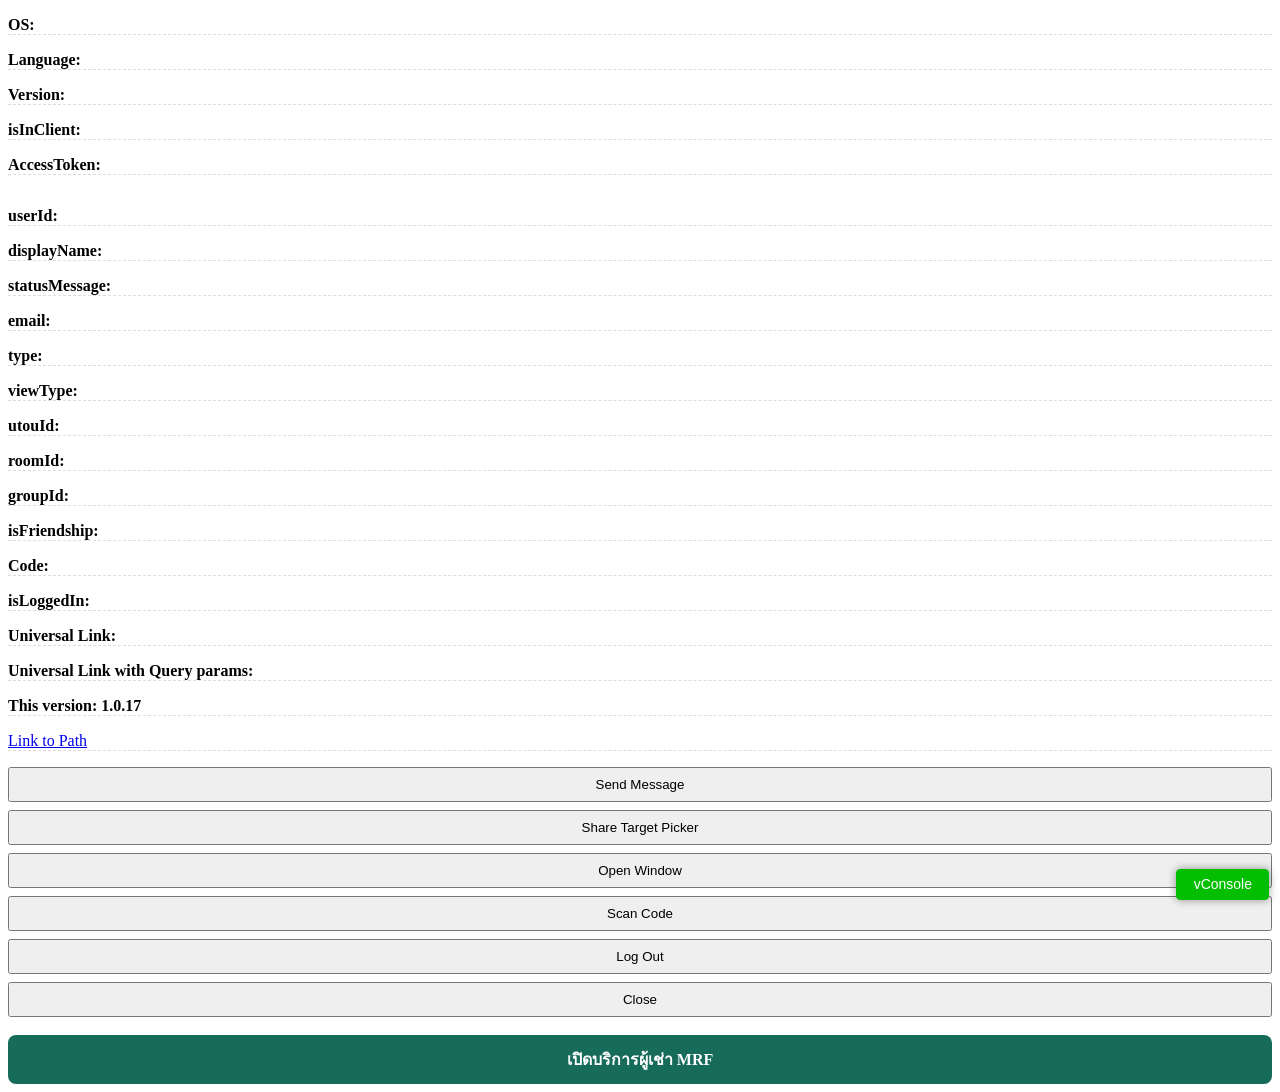
<file: index.html>
<!DOCTYPE html>
<html>
<head>
  <meta charset="UTF-8">
  <meta name="viewport" content="width=device-width,initial-scale=1,maximum-scale=1,user-scalable=0,viewport-fit=cover">
  <title>My LIFF app</title>
  <link rel="stylesheet" href="css/style.css" media="all">
  <script>
    document.write('<link rel="stylesheet" href="css/style.css?cache=' + new Date().getTime() +'">')
  </script>
</head>
<body>
  <p id="os"><b>OS:</b> </p>
  <p id="language"><b>Language:</b> </p>
  <p id="version"><b>Version:</b> </p>
  <p id="isInClient"><b>isInClient:</b> </p>
  <p id="accessToken"><b>AccessToken:</b> </p>
  <img id="pictureUrl">
  <p id="userId"><b>userId:</b> </p>
  <p id="displayName"><b>displayName:</b> </p>
  <p id="statusMessage"><b>statusMessage:</b> </p>
  <p id="decodedIDToken"><b>email:</b> </p>
  <p id="type"><b>type:</b> </p>
  <p id="viewType"><b>viewType:</b> </p>
  <p id="utouId"><b>utouId:</b> </p>
  <p id="roomId"><b>roomId:</b> </p>
  <p id="groupId"><b>groupId:</b> </p>
  <p id="friendship"><b>isFriendship:</b> </p>
  <p id="scanCode"><b>Code:</b> </p>
  <p id="isLoggedIn"><b>isLoggedIn:</b> </p>
  <p id="universalLink1"><b>Universal Link:</b> </p>
  <p id="universalLink2"><b>Universal Link with Query params:</b> </p>
  <p id="TestTest"><b>This version: 1.0.17</b> </p>
  <p><a href="https://piyanutapp.github.io/mytestliff/path/?param=1">Link to Path</a></p>

  <button id="btnMsg" onclick="sendMsg()">Send Message</button>
  <button id="btnShare" onclick="shareMsg()">Share Target Picker</button>
  <button onclick="openWindow()">Open Window</button>
  <button id="btnScanCode" onclick="scanCode()">Scan Code</button>
  <button id="btnLogOut" onclick="logOut()">Log Out</button>
  <button id="btnClose" onclick="closed()">Close</button>
  <a class="mrf-link" href="./mrf/">เปิดบริการผู้เช่า MRF</a>

  <script src="js/vconsole.min.js"></script>
  <script>
    var vConsole = new VConsole()
    console.log("Hello World!")
    errorPlease()
  </script>

  <script src="https://static.line-scdn.net/liff/edge/2.1/sdk.js"></script>
  <script>
    function createUniversalLink() 
    {
      const link1 = liff.permanentLink.createUrl()
      document.getElementById("universalLink1").append(link1)

      liff.permanentLink.setExtraQueryParam('param=9')
      const link2 = liff.permanentLink.createUrl()
      document.getElementById("universalLink2").append(link2)
    }

    async function shareMsg() 
    {
      await liff.shareTargetPicker
      ([
        {
          "type": "text",
          "text": "This message was sent by ShareTargetPicker"
        }
      ])
    }

    function logOut() 
    {
      liff.logout()
      window.location.reload()
    }

    function closed() 
    {
      liff.closeWindow()
    }

    async function scanCode() 
    {
      const result = await liff.scanCode()
      document.getElementById("scanCode").append(result.value)
    }

    function openWindow() 
    {
      liff.openWindow
      ({
        url: "https://line.me",
        external: true
      })
    }

    async function getFriendship() 
    {
      const friend = await liff.getFriendship()
      document.getElementById("friendship").append(friend.friendFlag)

      if(!firend.friendFlag)
      {
        if (confirm("คุณยังไม่ได้เพิ่ม Bot เป็นเพื่อน จะเพิ่มเลยไหม"))
        {
          window.location = "https://line.me/R/ti/p/@qoi9125z"
        }
      }
    }

    async function sendMsg() 
    {
      if (liff.getContext().type !== "none" && liff.getContext().type !== "external")
      {
        await liff.sendMessages([
          {
            "type": "text",
            "text": "App, Test Ja!"
          },
          {
            "type": "sticker",
            "stickerId": 1,
            "packageId": 1
          }
        ])
        alert("Message sent")
      }
    }

    function getContext() 
    {
      document.getElementById("type").append(liff.getContext().type)      
      document.getElementById("viewType").append(liff.getContext().viewType)      
      document.getElementById("utouId").append(liff.getContext().utouId)
      document.getElementById("roomId").append(liff.getContext().roomId)      
      document.getElementById("groupId").append(liff.getContext().groupId)      
    }

    async function getUserProfile() 
    {
      const profile = await liff.getProfile()
      document.getElementById("pictureUrl").src = profile.pictureUrl
      document.getElementById("userId").append(profile.userId);
      document.getElementById("statusMessage").append(profile.statusMessage)
      document.getElementById("displayName").append(profile.displayName)
      document.getElementById("decodedIDToken").append(liff.getDecodedIDToken().email)
    }

    function getEnvironment() 
    {
      document.getElementById("os").append(liff.getOS())
      document.getElementById("language").append(liff.getLanguage())
      document.getElementById("version").append(liff.getVersion())
      document.getElementById("accessToken").append(liff.getAccessToken())
      document.getElementById("isInClient").append(liff.isInClient())

      if (liff.isInClient())
      {
        document.getElementById("btnLogOut").style.display = "none"
      }
      else
      {
        document.getElementById("btnMsg").style.display = "none"
        document.getElementById("btnScanCode").style.display = "none"
        document.getElementById("btnClose").style.display = "none"
      }
    }

    async function main() 
    {
      //alert("This version: 1.0.9")
      liff.ready.then (() => 
      {
        document.getElementById("isLoggedIn").append(liff.isLoggedIn())
        if (liff.isLoggedIn())
        {
          getEnvironment()
          getUserProfile()
          getContext()
          getFriendship()
          createUniversalLink()
        }
        else
        {
          liff.login()
        }
      })
      await liff.init({ liffId: "1657128669-zJ253WOJ" })      
    }
    main()
  </script>
</body>
</html>
</file>
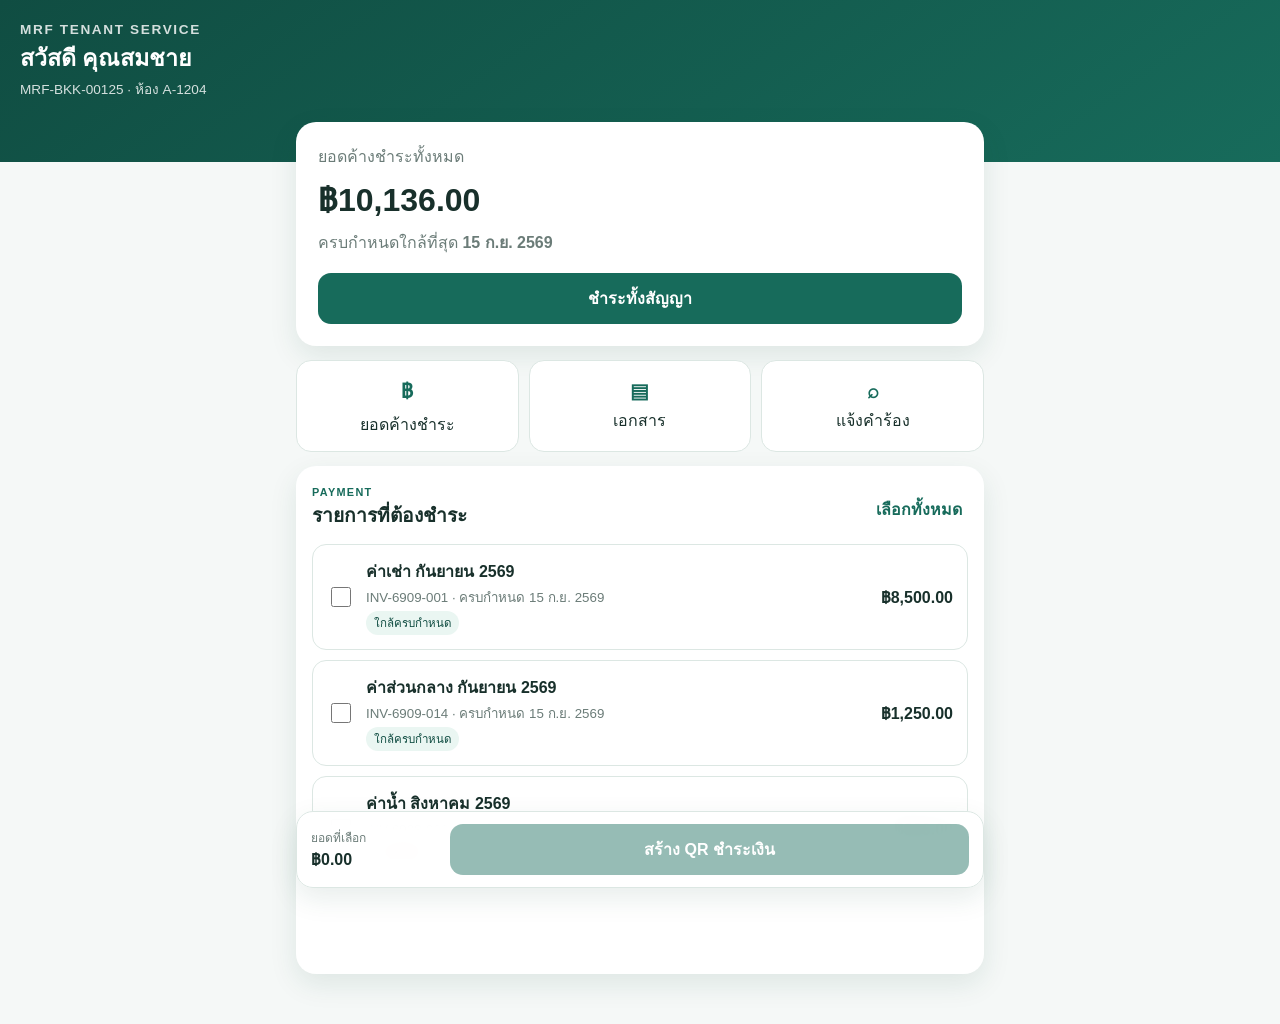
<file: mrf/index.html>
<!doctype html>
<html lang="th">
<head>
  <meta charset="utf-8">
  <meta name="viewport" content="width=device-width, initial-scale=1, viewport-fit=cover">
  <meta name="theme-color" content="#176b5b">
  <title>บริการผู้เช่า MRF</title>
  <link rel="stylesheet" href="styles.css">
</head>
<body>
  <header class="topbar">
    <div>
      <p class="eyebrow">MRF TENANT SERVICE</p>
      <h1>สวัสดี <span id="display-name">คุณสมชาย</span></h1>
      <p id="contract-summary">สัญญา MRF-BKK-00125 · ห้อง A-1204</p>
    </div>
    <img id="profile-picture" class="avatar" alt="รูปโปรไฟล์ LINE" hidden>
  </header>

  <main>
    <section class="balance-card">
      <p>ยอดค้างชำระทั้งหมด</p>
      <strong id="total-balance">฿0.00</strong>
      <span>ครบกำหนดใกล้ที่สุด <b id="nearest-due-date">-</b></span>
      <button id="pay-all" class="primary-button">ชำระทั้งสัญญา</button>
    </section>

    <nav class="quick-actions" aria-label="เมนูบริการ">
      <button data-target="invoices"><span>฿</span>ยอดค้างชำระ</button>
      <button data-target="documents"><span>▤</span>เอกสาร</button>
      <button data-target="requests"><span>⌕</span>แจ้งคำร้อง</button>
    </nav>

    <section id="invoices" class="panel">
      <div class="section-heading">
        <div><p class="eyebrow">PAYMENT</p><h2>รายการที่ต้องชำระ</h2></div>
        <button id="toggle-all" class="text-button">เลือกทั้งหมด</button>
      </div>
      <div id="invoice-list" class="stack"></div>
      <div class="sticky-payment">
        <div><span>ยอดที่เลือก</span><strong id="selected-total">฿0.00</strong></div>
        <button id="create-qr" class="primary-button">สร้าง QR ชำระเงิน</button>
      </div>
    </section>

    <section id="documents" class="panel" hidden>
      <div class="section-heading"><div><p class="eyebrow">DOCUMENTS</p><h2>เอกสารของฉัน</h2></div></div>
      <div id="document-list" class="stack"></div>
    </section>

    <section id="requests" class="panel" hidden>
      <div class="section-heading"><div><p class="eyebrow">SERVICE CENTER</p><h2>แจ้งคำขอบริการ</h2></div></div>
      <div id="request-types" class="request-grid"></div>
      <h3>คำร้องล่าสุด</h3>
      <div id="request-history" class="stack"></div>
    </section>
  </main>

  <dialog id="qr-dialog">
    <button id="close-dialog" class="dialog-close" aria-label="ปิด">×</button>
    <p class="eyebrow">MOCK PAYMENT</p>
    <h2>สแกนเพื่อชำระเงิน</h2>
    <div class="qr-placeholder" aria-label="QR Code ตัวอย่าง">
      <span>QR</span><small>ตัวอย่าง</small>
    </div>
    <strong id="qr-total">฿0.00</strong>
    <p class="muted">หน้าจอนี้เป็นข้อมูลจำลอง ยังไม่มีการตัดเงินจริง</p>
    <button id="mock-paid" class="primary-button">จำลองว่าชำระสำเร็จ</button>
  </dialog>

  <div id="toast" class="toast" role="status" aria-live="polite"></div>
  <script src="https://static.line-scdn.net/liff/edge/2/sdk.js"></script>
  <script src="mock-data.js"></script>
  <script src="app.js"></script>
</body>
</html>
</file>
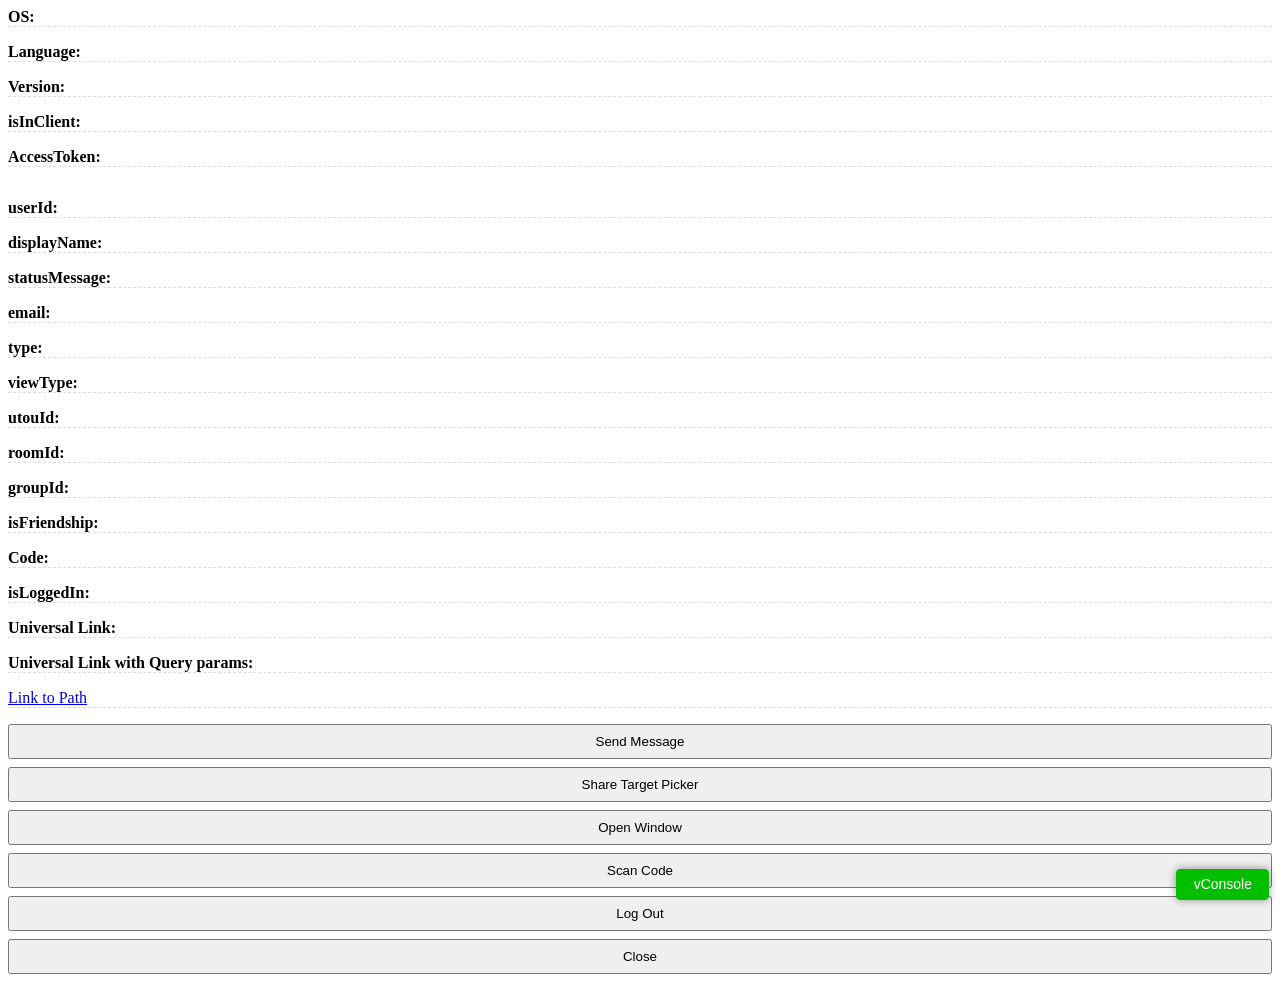
<file: answer.html>
<html>
<head>
  <meta charset="UTF-8">
  <meta name="viewport" content="width=device-width,initial-scale=1,maximum-scale=1,user-scalable=0,viewport-fit=cover">
  <title>My LIFF App</title>
  <link rel="stylesheet" href="css/style.css">
</head>
<body>
  <p id="os"><b>OS:</b> </p>
  <p id="language"><b>Language:</b> </p>
  <p id="version"><b>Version:</b> </p>
  <p id="isInClient"><b>isInClient:</b> </p>
  <p id="accessToken"><b>AccessToken:</b> </p>
  <img id="pictureUrl">
  <p id="userId"><b>userId:</b> </p>
  <p id="displayName"><b>displayName:</b> </p>
  <p id="statusMessage"><b>statusMessage:</b> </p>
  <p id="decodedIDToken"><b>email:</b> </p>
  <p id="type"><b>type:</b> </p>
  <p id="viewType"><b>viewType:</b> </p>
  <p id="utouId"><b>utouId:</b> </p>
  <p id="roomId"><b>roomId:</b> </p>
  <p id="groupId"><b>groupId:</b> </p>
  <p id="friendship"><b>isFriendship:</b> </p>
  <p id="scanCode"><b>Code:</b> </p>
  <p id="isLoggedIn"><b>isLoggedIn:</b> </p>
  <p id="universalLink1"><b>Universal Link:</b> </p>
  <p id="universalLink2"><b>Universal Link with Query params:</b> </p>
  <p><a href="liff/path/?param=9">Link to Path</a></p>

  <button id="btnMsg" onclick="sendMsg()">Send Message</button>
  <button id="btnShare" onclick="shareMsg()">Share Target Picker</button>
  <button onclick="openWindow()">Open Window</button>
  <button id="btnScanCode" onclick="scanCode()">Scan Code</button>
  <button id="btnLogOut" onclick="logOut()">Log Out</button>
  <button id="btnClose" onclick="closed()">Close</button>

  <script src="js/vconsole.min.js"></script>
  <script>
    var vConsole = new VConsole()
    console.log("Hello World!")
  </script>

  <script src="https://static.line-scdn.net/liff/edge/2/sdk.js"></script>
  <script>
    function createUniversalLink() {
      const link1 = liff.permanentLink.createUrl()
      document.getElementById("universalLink1").append(link1)

      liff.permanentLink.setExtraQueryParam('param=9')
      const link2 = liff.permanentLink.createUrl()
      document.getElementById("universalLink2").append(link2)
    }

    async function shareMsg() {
      await liff.shareTargetPicker([
        {
          type: "text",
          text: "This message was sent by ShareTargetPicker"
        }
      ])
    }

    function logOut() {
      liff.logout()
      window.location.reload()
    }

    function closed() {
      liff.closeWindow()
    }

    async function scanCode() {
      const result = await liff.scanCode()
      document.getElementById("scanCode").append(result.value)
    }
    
    function openWindow() {
      liff.openWindow({
        url: "https://line.me",
        external: true
      })
    }

    async function getFriendship() {
      const friend = await liff.getFriendship()
      document.getElementById("friendship").append(friend.friendFlag)
      if (!friend.friendFlag) {
        if (confirm("คุณยังไม่ได้เพิ่ม Bot เป็นเพื่อน จะเพิ่มเลยไหม?")) {
          window.location = "https://line.me/R/ti/p/@YOUR-BOT-ID"
        }
      }
    }

    async function sendMsg() {
      if (liff.getContext().type !== "none") {
        await liff.sendMessages([
          {
            "type": "sticker",
            "stickerId": 1,
            "packageId": 1
          }
        ])
        alert("Message sent")
      }
    }

    function getContext() {
      if (liff.getContext() != null) {
        document.getElementById("type").append(liff.getContext().type)
        document.getElementById("viewType").append(liff.getContext().viewType)
        document.getElementById("utouId").append(liff.getContext().utouId)
        document.getElementById("roomId").append(liff.getContext().roomId)
        document.getElementById("groupId").append(liff.getContext().groupId)
      }
    }

    async function getUserProfile() {
      const profile = await liff.getProfile()
      document.getElementById("pictureUrl").src = profile.pictureUrl
      document.getElementById("userId").append(profile.userId)
      document.getElementById("statusMessage").append(profile.statusMessage)
      document.getElementById("displayName").append(profile.displayName)
      document.getElementById("decodedIDToken").append(liff.getDecodedIDToken().email)
    }
    
    function getEnvironment() {
      document.getElementById("os").append(liff.getOS())
      document.getElementById("language").append(liff.getLanguage())
      document.getElementById("version").append(liff.getVersion())
      document.getElementById("accessToken").append(liff.getAccessToken())
      document.getElementById("isInClient").append(liff.isInClient())
      if (liff.isInClient()) {
        document.getElementById("btnLogOut").style.display = "none"
      } else {
        document.getElementById("btnMsg").style.display = "none"
        document.getElementById("btnScanCode").style.display = "none"
        document.getElementById("btnClose").style.display = "none"
      }
    }

    async function main() {
      liff.ready.then(() => {
        document.getElementById("isLoggedIn").append(liff.isLoggedIn())
        if (liff.isLoggedIn()) {
          getEnvironment()
          getUserProfile()
          getContext()
          getFriendship()
          createUniversalLink()
        } else {
          liff.login()
        }
      })
      await liff.init({ liffId: "YOUR-LIFF-ID" })
    }
    main()
  </script>
</body>
</html>
</file>
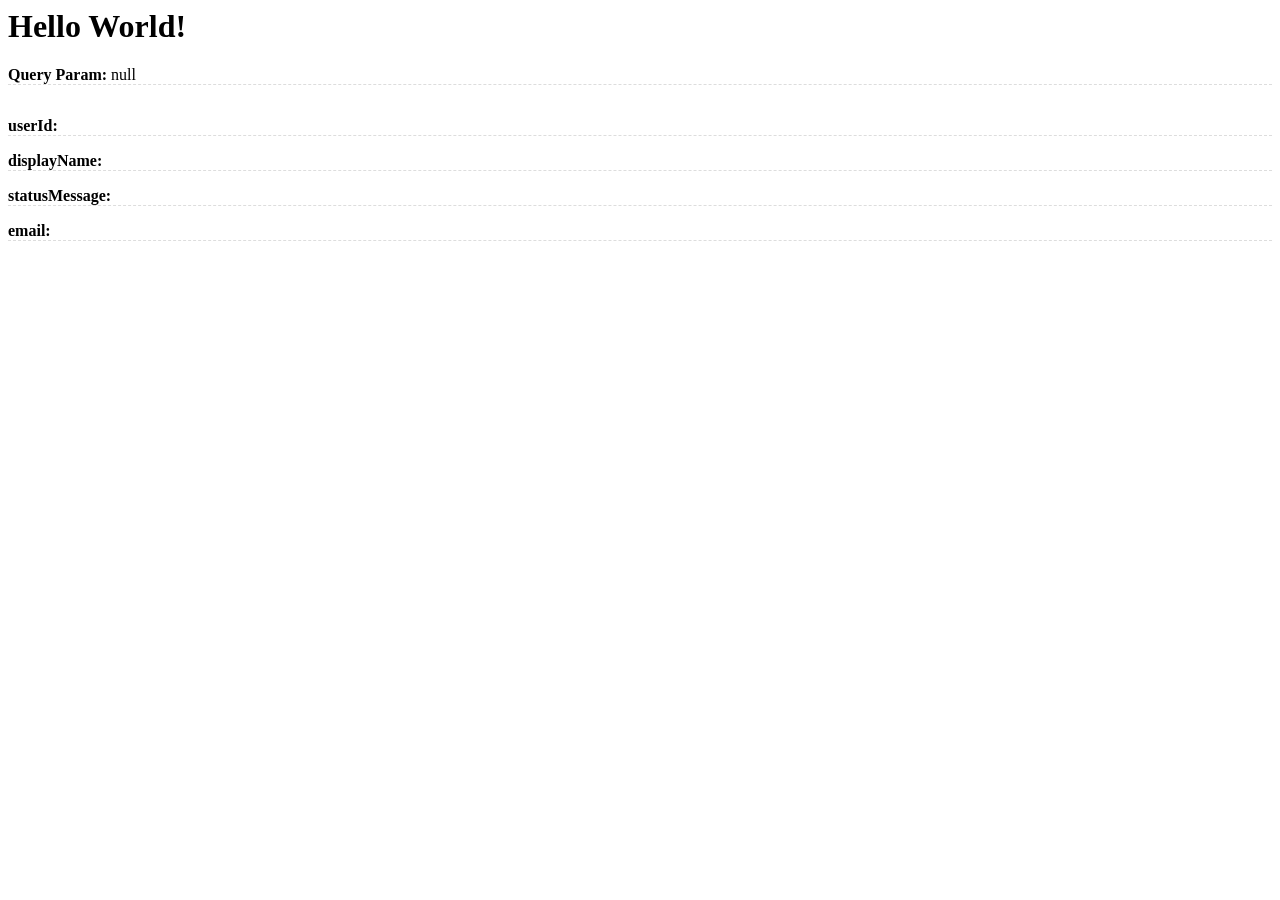
<file: path/answer.html>
<html>

<head>
  <meta charset="UTF-8">
  <meta name="viewport" content="width=device-width, initial-scale=1.0">
  <title>Path</title>
  <link rel="stylesheet" href="../css/style.css">
</head>

<body>
  <h1>Hello World!</h1>
  <p id="param"><b>Query Param: </b></p>
  <img id="pictureUrl">
  <p id="userId"><b>userId:</b> </p>
  <p id="displayName"><b>displayName:</b> </p>
  <p id="statusMessage"><b>statusMessage:</b> </p>
  <p id="decodedIDToken"><b>email:</b> </p>
  
  <script>
    // Query Params
    const queryString = decodeURIComponent(window.location.search);
    const params = new URLSearchParams(queryString);
    document.getElementById("param").append(params.get("param"));
  </script>

  <script src="https://static.line-scdn.net/liff/edge/2/sdk.js"></script>
  <script>
    async function getUserProfile() {
      const profile = await liff.getProfile()
      document.getElementById("pictureUrl").src = profile.pictureUrl
      document.getElementById("userId").append(profile.userId)
      document.getElementById("statusMessage").append(profile.statusMessage)
      document.getElementById("displayName").append(profile.displayName)
      document.getElementById("decodedIDToken").append(liff.getDecodedIDToken().email)
    }
    async function main() {
      await liff.init({ liffId: "YOUR-LIFF-ID" })
      if (liff.isLoggedIn()) {
        getUserProfile()
      } else {
        liff.login({ redirectUri: "YOUR-GITHUB-PAGES-DOMAIN/liff/path/" })
      }
    }
    main()
  </script>
</body>

</html>
</file>
<file: css/style.css>
button {
  display: block;
  width: 100%;
  padding: 8px 0;
  margin: 8px auto
}

p {
  border-bottom: 1px dashed #ddd
}

#pictureUrl {
  display: block;
  margin: 0 auto;
  width: 12%;
  display: -moz-box;
  display: -webkit-box;
  display: box;
  -moz-box-pack: center;
  -moz-box-align: center;
  -webkit-box-pack: center;
  -webkit-box-align: center;
  box-pack: center;
  box-align: center;
  -moz-border-radius: 100px;
  -webkit-border-radius: 100px;
  border-radius: 100px;
}

#accessToken, #utouId {
  display: block;
  overflow: auto
}

.mrf-link {
  display: block;
  width: 100%;
  box-sizing: border-box;
  padding: 12px 16px;
  margin: 18px auto 8px;
  border-radius: 8px;
  background: #176b5b;
  color: #fff;
  font-weight: 700;
  text-align: center;
  text-decoration: none;
}
</file>
<file: mrf/styles.css>
:root { color-scheme: light; --green:#176b5b; --green-dark:#104d42; --mint:#eaf6f2; --ink:#18302b; --muted:#6b7c78; --line:#dce7e3; --danger:#b94242; --shadow:0 10px 28px rgba(22,74,63,.10); }
* { box-sizing:border-box; }
body { margin:0; background:#f5f8f7; color:var(--ink); font-family:"Noto Sans Thai",Tahoma,sans-serif; }
button { font:inherit; }
.topbar { display:flex; justify-content:space-between; align-items:center; padding:calc(22px + env(safe-area-inset-top)) 20px 62px; color:white; background:linear-gradient(145deg,var(--green-dark),var(--green)); }
.topbar h1 { margin:2px 0; font-size:1.45rem; }
.topbar p { margin:0; opacity:.82; font-size:.85rem; }
.eyebrow { margin:0; font-size:.68rem; font-weight:800; letter-spacing:.12em; }
.avatar { width:52px; height:52px; border:3px solid rgba(255,255,255,.7); border-radius:50%; object-fit:cover; }
main { max-width:720px; margin:-40px auto 50px; padding:0 16px; }
.balance-card,.panel { background:white; border-radius:20px; box-shadow:var(--shadow); }
.balance-card { padding:22px; }
.balance-card p,.balance-card span { display:block; margin:0; color:var(--muted); }
.balance-card > strong { display:block; margin:5px 0; font-size:2rem; }
.primary-button { width:100%; margin-top:18px; padding:13px 18px; border:0; border-radius:13px; color:white; background:var(--green); font-weight:750; cursor:pointer; }
.primary-button:disabled { opacity:.45; }
.quick-actions { display:grid; grid-template-columns:repeat(3,1fr); gap:10px; margin:14px 0; }
.quick-actions button,.request-grid button { border:1px solid var(--line); border-radius:15px; background:white; color:var(--ink); padding:14px 8px; cursor:pointer; }
.quick-actions button span,.request-grid button span { display:block; margin-bottom:5px; color:var(--green); font-size:1.25rem; font-weight:800; }
.quick-actions button.active { border-color:var(--green); background:var(--mint); }
.panel { scroll-margin-top:12px; padding:20px 16px 92px; }
.section-heading { display:flex; align-items:center; justify-content:space-between; margin-bottom:12px; }
.section-heading h2 { margin:2px 0; font-size:1.2rem; }
.section-heading .eyebrow { color:var(--green); }
.text-button { border:0; background:none; color:var(--green); font-weight:700; cursor:pointer; }
.stack { display:grid; gap:10px; }
.list-card { display:flex; gap:12px; align-items:center; width:100%; padding:14px; border:1px solid var(--line); border-radius:14px; color:var(--ink); background:white; text-align:left; }
.list-content { display:flex; flex:1; flex-direction:column; gap:3px; }
.list-content small,.muted { color:var(--muted); }
.status { width:max-content; padding:3px 8px; border-radius:999px; color:var(--green-dark); background:var(--mint); font-size:.72rem; font-style:normal; }
.status.overdue { color:var(--danger); background:#fff0f0; }
.invoice-card input { width:20px; height:20px; accent-color:var(--green); }
.sticky-payment { position:fixed; left:16px; right:16px; bottom:calc(12px + env(safe-area-inset-bottom)); z-index:3; display:flex; align-items:center; gap:14px; max-width:688px; margin:auto; padding:12px 14px; border:1px solid var(--line); border-radius:17px; background:rgba(255,255,255,.96); box-shadow:var(--shadow); backdrop-filter:blur(12px); }
.sticky-payment div { display:flex; min-width:125px; flex-direction:column; }
.sticky-payment span { color:var(--muted); font-size:.75rem; }
.sticky-payment .primary-button { margin:0; }
.document-card { cursor:pointer; }
.doc-icon { display:grid; place-items:center; width:38px; height:38px; border-radius:11px; color:var(--green); background:var(--mint); }
.request-grid { display:grid; grid-template-columns:repeat(2,1fr); gap:10px; }
.request-grid button { min-height:92px; }
.panel h3 { margin:24px 0 10px; font-size:1rem; }
dialog { width:min(88vw,380px); padding:24px; border:0; border-radius:22px; text-align:center; box-shadow:0 24px 80px rgba(0,0,0,.25); }
dialog::backdrop { background:rgba(10,25,21,.62); backdrop-filter:blur(3px); }
.dialog-close { position:absolute; top:12px; right:14px; border:0; background:none; color:var(--muted); font-size:1.6rem; cursor:pointer; }
.qr-placeholder { display:grid; place-items:center; width:180px; height:180px; margin:18px auto; border:14px dotted var(--ink); background:repeating-linear-gradient(45deg,#fff 0 8px,#d7e4e0 8px 16px); }
.qr-placeholder span { padding:8px; background:white; font-size:2rem; font-weight:900; }
.qr-placeholder small { padding:3px 6px; background:white; }
.toast { position:fixed; left:50%; bottom:24px; z-index:10; max-width:88vw; padding:11px 16px; border-radius:999px; color:white; background:#182a26; opacity:0; transform:translate(-50%,20px); transition:.2s; pointer-events:none; }
.toast.show { opacity:1; transform:translate(-50%,0); }
[hidden] { display:none !important; }
@media (min-width:721px) { .sticky-payment { left:50%; right:auto; width:688px; transform:translateX(-50%); } }
</file>
